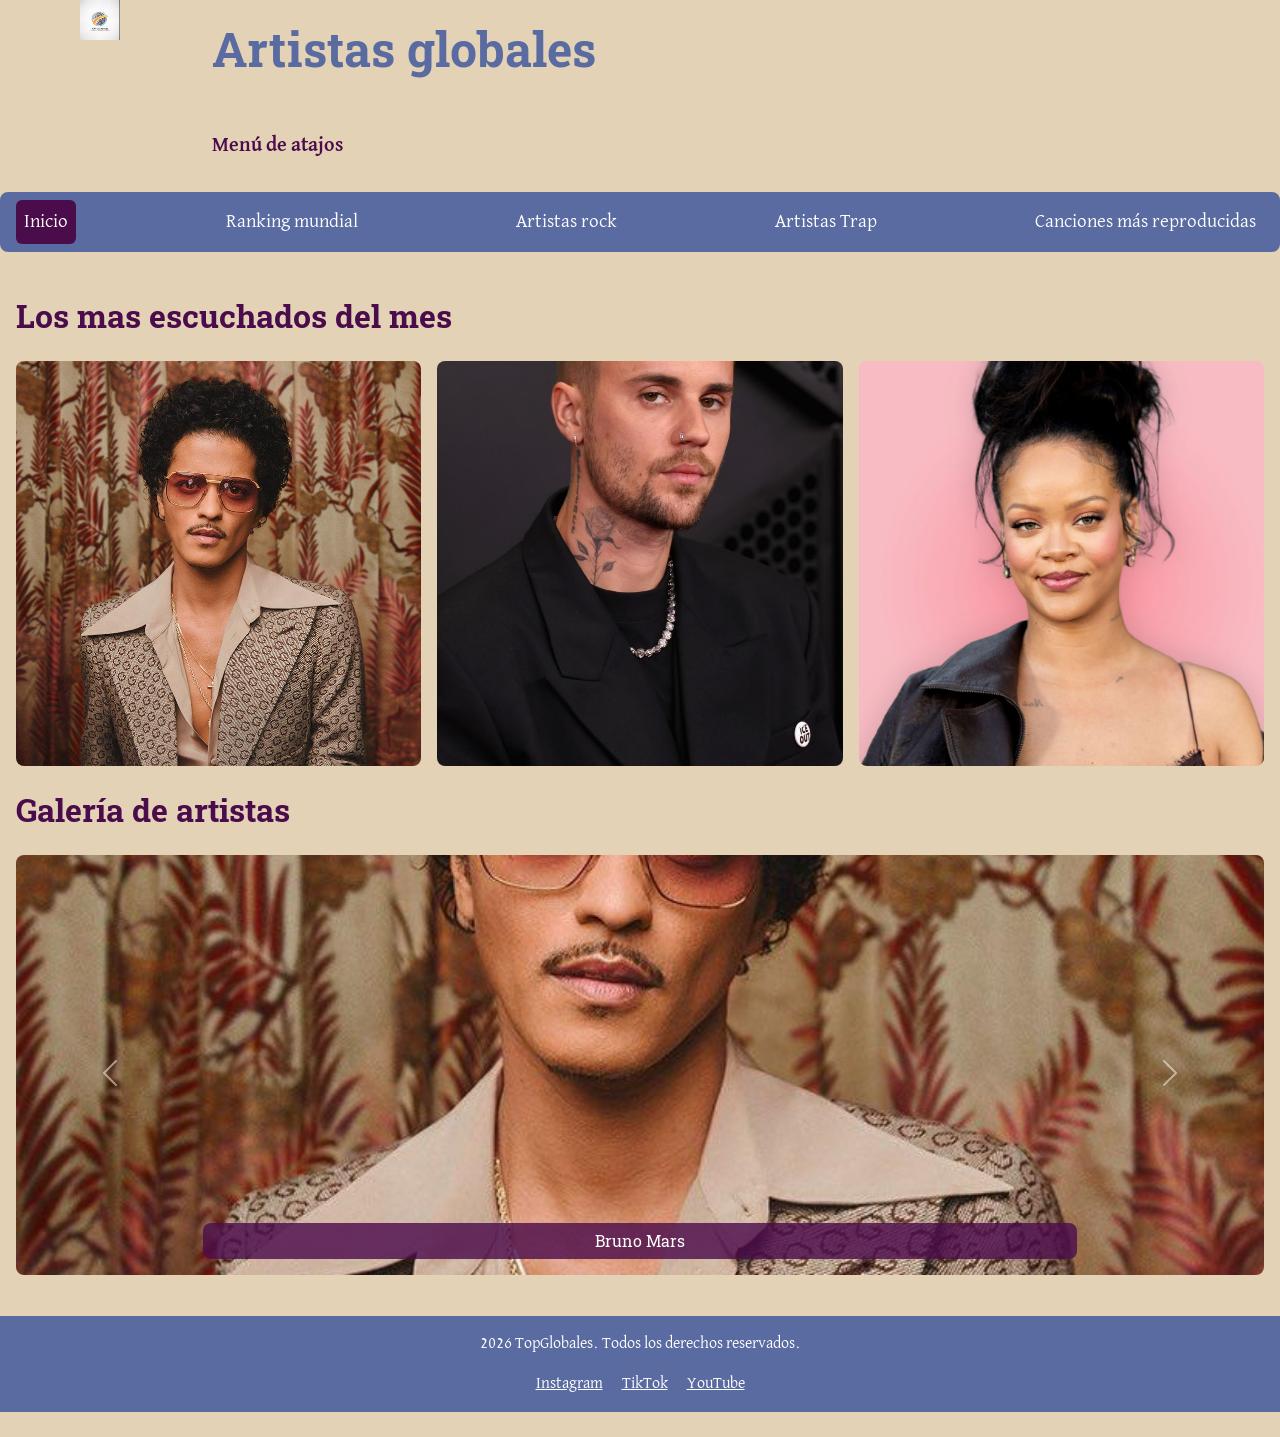
<file: index.html>
<!DOCTYPE html>
<html lang="es">
<head>
    <meta charset="UTF-8">
    <meta name="viewport" content="width=device-width, initial-scale=1.0">
    <title>Artistas Mundiales</title>
    <link href="https://cdn.jsdelivr.net/npm/bootstrap@5.3.3/dist/css/bootstrap.min.css" rel="stylesheet">
    <link rel="stylesheet" href="./styles/styles.css">
</head>
<body class="body">
    <header class="header">
        <section class="seccionhead">
            <img src="assets/toplo.png" alt="Logo de los Top globales" class="logo">
            <h1 class="titulouno">Artistas globales</h1>
            <p class="subtitulouno">Menú de atajos</p>
            <nav class="navbar navbar-expand-lg menu" data-bs-theme="dark">
                <button class="navbar-toggler" type="button"
                        data-bs-toggle="collapse" data-bs-target="#menuPrincipal"
                        aria-controls="menuPrincipal" aria-expanded="false"
                        aria-label="Abrir menú">
                    <span class="navbar-toggler-icon"></span>
                </button>
                <ul class="navbar-nav collapse navbar-collapse justify-content-between" id="menuPrincipal">
            <li class="nav-item"><a class="nav-link active" aria-current="page" href="#">Inicio</a></li>
            <li class="nav-item"><a class="nav-link" href="pages/rankingmundial.html">Ranking mundial</a></li>
            <li class="nav-item"><a class="nav-link" href="pages/rock.html">Artistas rock</a></li>
            <li class="nav-item"><a class="nav-link" href="pages/trap.html">Artistas Trap</a></li>
            <li class="nav-item"><a class="nav-link" href="pages/canciones.html">Canciones más reproducidas</a></li>
                </ul>
            </nav>
        </section>
    </header>
    <main class="main">
        <h2 class="maintitulo">Los mas escuchados del mes</h2>
        <section class="generalimg">
            <img src="assets/Bruno_Mars.jpg" alt="Imagen primer plano de Bruno Mars" class="fotoartista">
            <img src="assets/Justin_Bieber.jpg" alt="Imagen primer plano de Justin Bieber" class="fotoartista">
            <img src="assets/Rihanna.jpg" alt="Imagen primer plano de Rihanna" class="fotoartista">
        </section>
        <section class="galeria">
            <h2 class="maintitulo">Galería de artistas</h2>
            <section id="carruselArtistas" class="carousel slide" data-bs-ride="carousel">
                <section class="carousel-inner">
                    <figure class="carousel-item active">
                        <img src="assets/Bruno_Mars.jpg" class="d-block w-100" alt="Bruno Mars">
                        <figcaption class="carousel-caption">Bruno Mars</figcaption>
                    </figure>
                    <figure class="carousel-item">
                        <img src="assets/Justin_Bieber.jpg" class="d-block w-100" alt="Justin Bieber">
                        <figcaption class="carousel-caption">Justin Bieber</figcaption>
                    </figure>
                    <figure class="carousel-item">
                        <img src="assets/Rihanna.jpg" class="d-block w-100" alt="Rihanna">
                        <figcaption class="carousel-caption">Rihanna</figcaption>
                    </figure>
                </section>
                <button class="carousel-control-prev" type="button" data-bs-target="#carruselArtistas" data-bs-slide="prev">
                    <span class="carousel-control-prev-icon" aria-hidden="true"></span>
                    <span class="visually-hidden">Anterior</span>
                </button>
                <button class="carousel-control-next" type="button" data-bs-target="#carruselArtistas" data-bs-slide="next">
                    <span class="carousel-control-next-icon" aria-hidden="true"></span>
                    <span class="visually-hidden">Siguiente</span>
                </button>
            </section>
        </section>
    </main>
    <footer class="footer">
        <p class="footer_subtitulo">2026 TopGlobales. Todos los derechos reservados.</p>
        <a href="https://www.instagram.com/topglobales/" target="_blank">Instagram</a>
        <a href="https://www.tiktok.com/@topglobales" target="_blank">TikTok</a>
        <a href="https://www.youtube.com/@topglobales" target="_blank">YouTube</a>
    </footer>
    <script src="https://cdn.jsdelivr.net/npm/bootstrap@5.3.3/dist/js/bootstrap.bundle.min.js"></script>
</body>
</html>
</file>
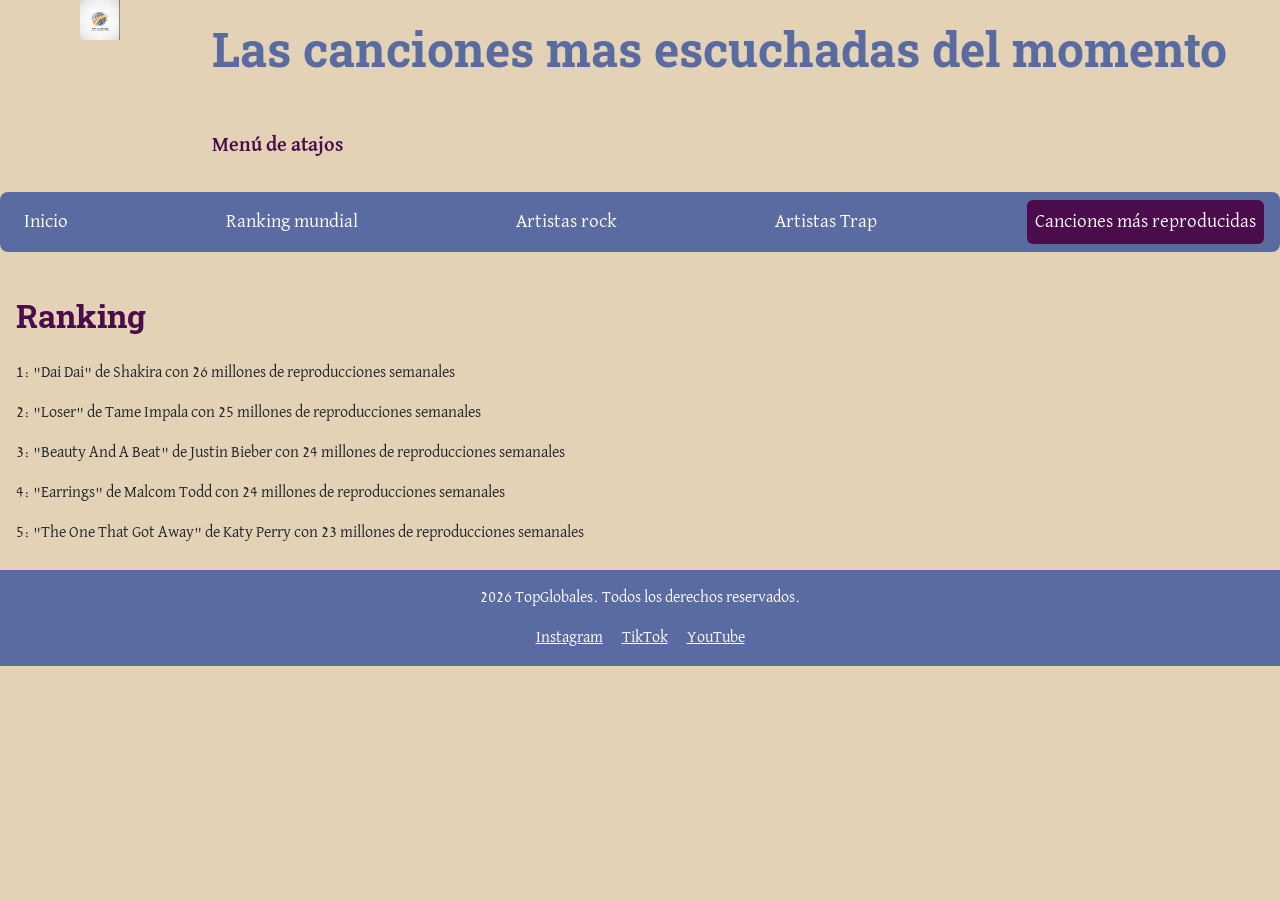
<file: pages/canciones.html>
<!DOCTYPE html>
<html lang="es">
<head>
    <meta charset="UTF-8">
    <meta name="viewport" content="width=device-width, initial-scale=1.0">
    <title>Artistas Mundiales</title>
    <link href="https://cdn.jsdelivr.net/npm/bootstrap@5.3.3/dist/css/bootstrap.min.css" rel="stylesheet">
    <link rel="stylesheet" href="../styles/styles.css">
</head>
<body class="body">
    <header class="header">
        <section class="seccionhead">
            <img src="../assets/toplo.png" alt="Logo de los Top globales" class="logo">
            <h1 class="titulouno">Las canciones mas escuchadas del momento</h1>
            <p class="subtitulouno">Menú de atajos</p>
            <nav class="navbar navbar-expand-lg menu" data-bs-theme="dark">
                <button class="navbar-toggler" type="button"
                        data-bs-toggle="collapse" data-bs-target="#menuPrincipal"
                        aria-controls="menuPrincipal" aria-expanded="false"
                        aria-label="Abrir menú">
                    <span class="navbar-toggler-icon"></span>
                </button>
                <ul class="navbar-nav collapse navbar-collapse justify-content-between" id="menuPrincipal">
            <li class="nav-item"><a class="nav-link" href="../index.html">Inicio</a></li>
            <li class="nav-item"><a class="nav-link" href="rankingmundial.html">Ranking mundial</a></li>
            <li class="nav-item"><a class="nav-link" href="rock.html">Artistas rock</a></li>
            <li class="nav-item"><a class="nav-link" href="trap.html">Artistas Trap</a></li>
            <li class="nav-item"><a class="nav-link active" aria-current="page" href="#">Canciones más reproducidas</a></li>
                </ul>
            </nav>
        </section>
    </header>
    <main class="main">
        <section>
            <h2 class="maintitulo">Ranking</h2>
            <p>1: "Dai Dai" de Shakira con 26 millones de reproducciones semanales</p>
            <p>2: "Loser" de Tame Impala con 25 millones de reproducciones semanales</p>
            <p>3: "Beauty And A Beat" de Justin Bieber con 24 millones de reproducciones semanales</p>
            <p>4: "Earrings" de Malcom Todd con 24 millones de reproducciones semanales</p>
            <p>5: "The One That Got Away" de Katy Perry con 23 millones de reproducciones semanales</p>
        </section>
    </main>
    <footer class="footer">
        <p class="footer_subtitulo">2026 TopGlobales. Todos los derechos reservados.</p>
        <a href="https://www.instagram.com/topglobales/" target="_blank">Instagram</a>
        <a href="https://www.tiktok.com/@topglobales" target="_blank">TikTok</a>
        <a href="https://www.youtube.com/@topglobales" target="_blank">YouTube</a>
    </footer>
    <script src="https://cdn.jsdelivr.net/npm/bootstrap@5.3.3/dist/js/bootstrap.bundle.min.js"></script>
</body>
</html>
</file>
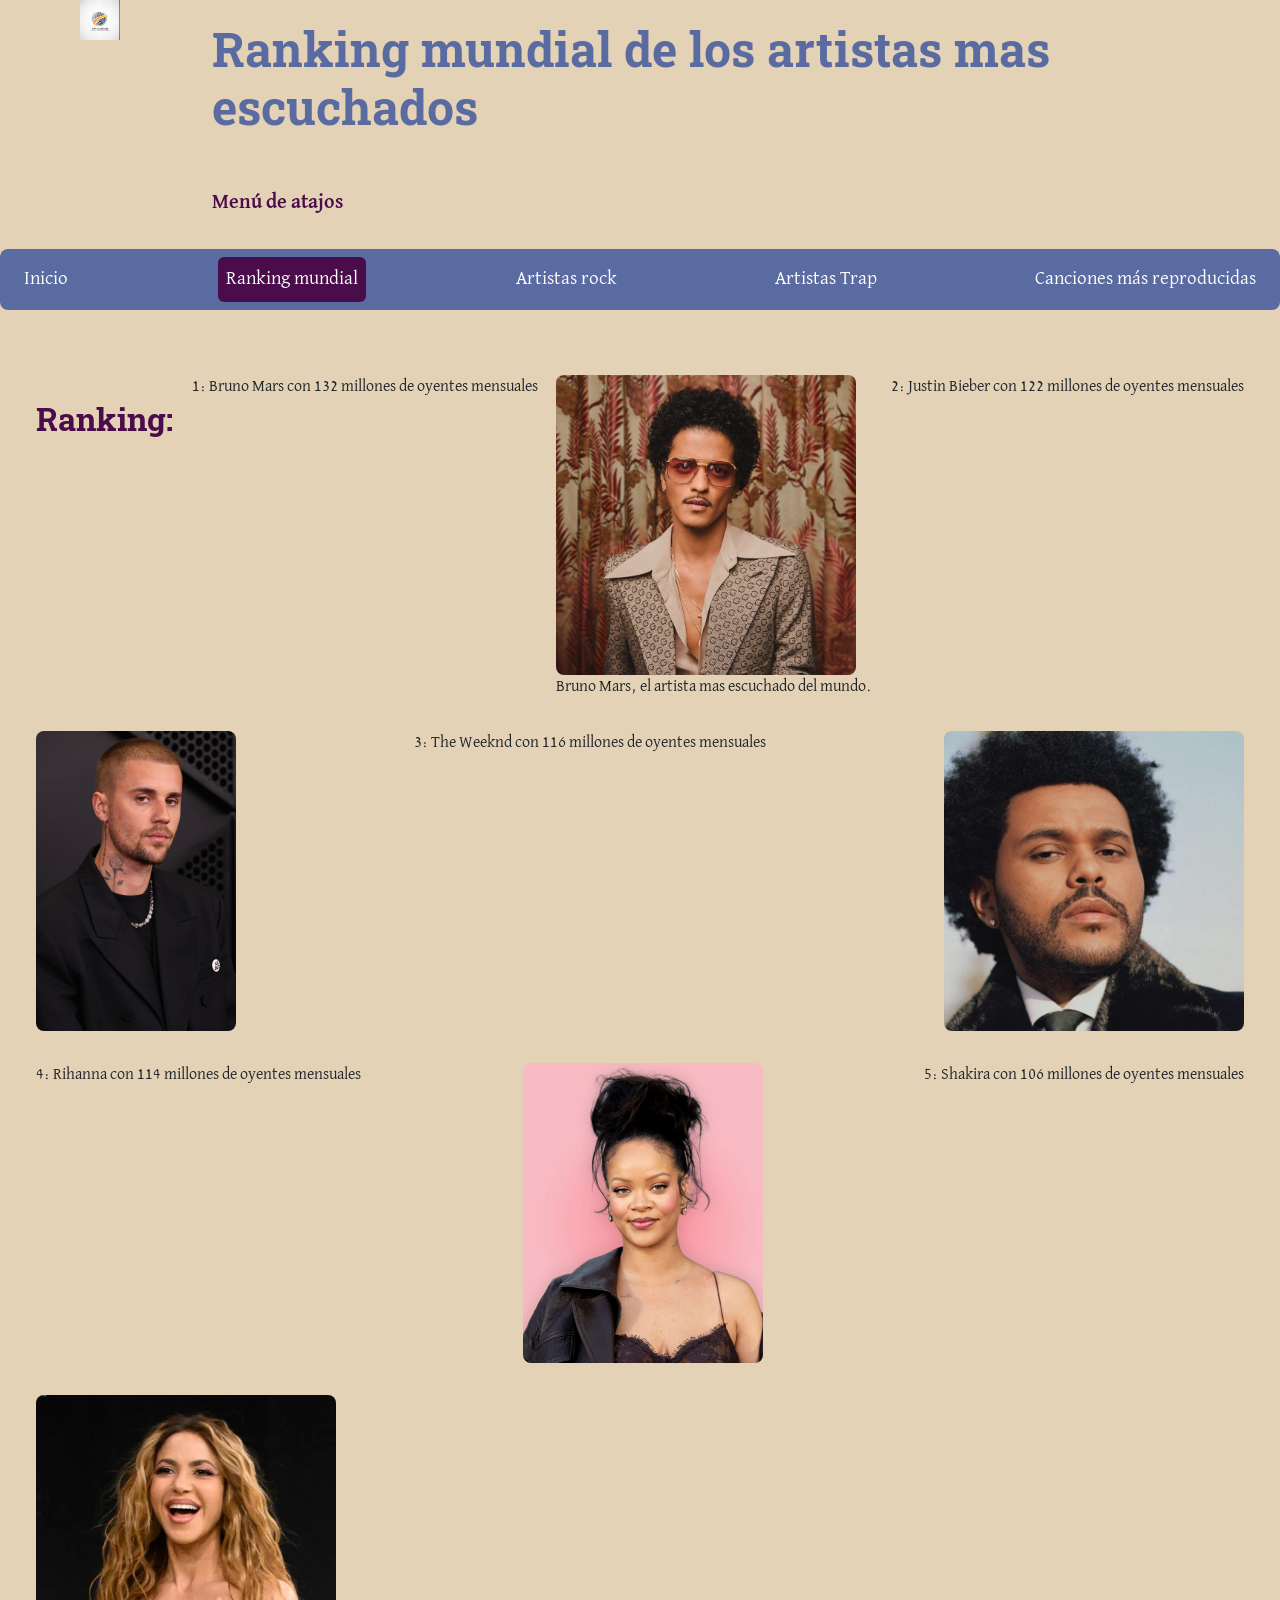
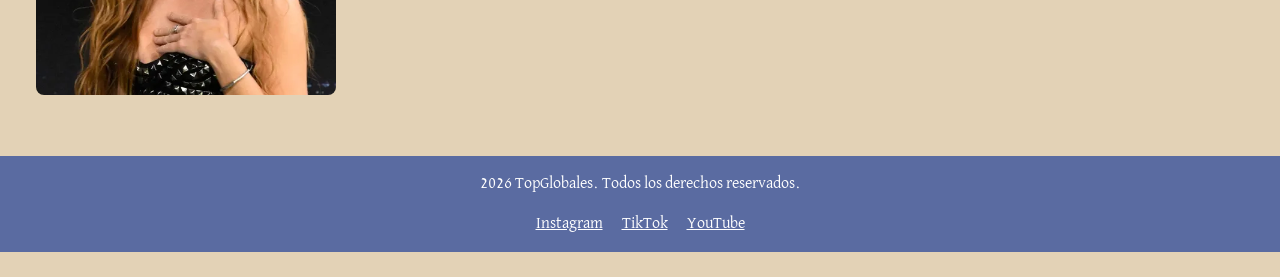
<file: pages/rankingmundial.html>
<!DOCTYPE html>
<html lang="es">
<head>
    <meta charset="UTF-8">
    <meta name="viewport" content="width=device-width, initial-scale=1.0">
    <title>Artistas Mundiales</title>
    <link href="https://cdn.jsdelivr.net/npm/bootstrap@5.3.3/dist/css/bootstrap.min.css" rel="stylesheet">
    <link rel="stylesheet" href="../styles/styles.css">
</head>
<body class="body">
    <header class="header">
        <section class="seccionhead">
            <img src="../assets/toplo.png" alt="Logo de los Top globales" class="logo">
            <h1 class="titulouno">Ranking mundial de los artistas mas escuchados</h1>
            <p class="subtitulouno">Menú de atajos</p>
            <nav class="navbar navbar-expand-lg menu" data-bs-theme="dark">
                <button class="navbar-toggler" type="button"
                        data-bs-toggle="collapse" data-bs-target="#menuPrincipal"
                        aria-controls="menuPrincipal" aria-expanded="false"
                        aria-label="Abrir menú">
                    <span class="navbar-toggler-icon"></span>
                </button>
                <ul class="navbar-nav collapse navbar-collapse justify-content-between" id="menuPrincipal">
            <li class="nav-item"><a class="nav-link" href="../index.html">Inicio</a></li>
            <li class="nav-item"><a class="nav-link active" aria-current="page" href="#">Ranking mundial</a></li>
            <li class="nav-item"><a class="nav-link" href="rock.html">Artistas rock</a></li>
            <li class="nav-item"><a class="nav-link" href="trap.html">Artistas Trap</a></li>
            <li class="nav-item"><a class="nav-link" href="canciones.html">Canciones más reproducidas</a></li>
                </ul>
            </nav>
        </section>
    </header>
    <main class="main">
        <section class="mundialimg">
            <h2 class="maintitulo">Ranking:</h2>
            <p>1: Bruno Mars con 132 millones de oyentes mensuales</p>
            <figure>
                <img src="../assets/Bruno_Mars.jpg" alt="Imagen de Bruno Mars" class="artistamun">
                <figcaption>Bruno Mars, el artista mas escuchado del mundo.</figcaption>
            </figure>
            <p>2: Justin Bieber con 122 millones de oyentes mensuales</p>
            <figure><img src="../assets/Justin_Bieber.jpg" alt="Imagen de Justin Bieber" class="artistamun"></figure>
            <p>3: The Weeknd con 116 millones de oyentes mensuales</p>
            <figure><img src="../assets/Theweeknd.jpg" alt="Imagen de The Weeknd" class="artistamun"></figure>
            <p>4: Rihanna con 114 millones de oyentes mensuales</p>
            <figure><img src="../assets/Rihanna.jpg" alt="Imagen de Rihanna" class="artistamun"></figure>
            <p>5: Shakira con 106 millones de oyentes mensuales</p>
            <figure><img src="../assets/shakira.webp" alt="Imagen de Shakira" class="artistamun"></figure>
        </section>
    </main>
    <footer class="footer">
        <p class="footer_subtitulo">2026 TopGlobales. Todos los derechos reservados.</p>
        <a href="https://www.instagram.com/topglobales/" target="_blank">Instagram</a>
        <a href="https://www.tiktok.com/@topglobales" target="_blank">TikTok</a>
        <a href="https://www.youtube.com/@topglobales" target="_blank">YouTube</a>
    </footer>
    <script src="https://cdn.jsdelivr.net/npm/bootstrap@5.3.3/dist/js/bootstrap.bundle.min.js"></script>
</body>
</html>
</file>
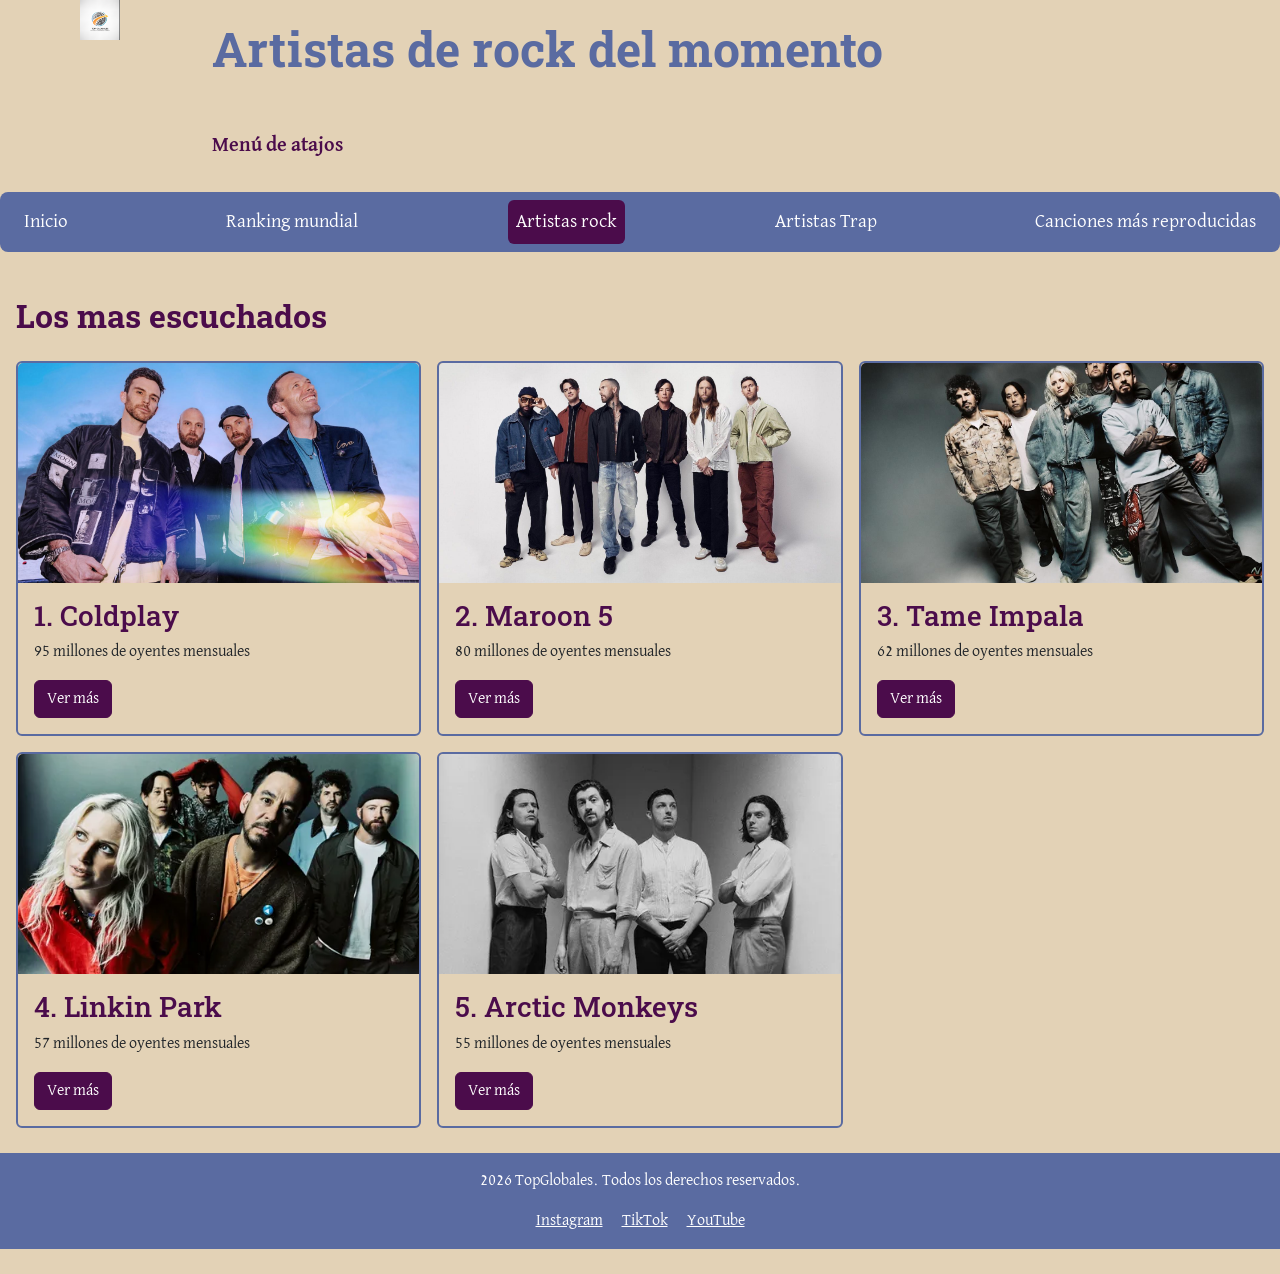
<file: pages/rock.html>
<!DOCTYPE html>
<html lang="es">
<head>
    <meta charset="UTF-8">
    <meta name="viewport" content="width=device-width, initial-scale=1.0">
    <title>Artistas Mundiales</title>
    <link href="https://cdn.jsdelivr.net/npm/bootstrap@5.3.3/dist/css/bootstrap.min.css" rel="stylesheet">
    <link rel="stylesheet" href="../styles/styles.css">
</head>
<body class="body">
    <header class="header">
        <section class="seccionhead">
            <img src="../assets/toplo.png" alt="Logo de los Top globales" class="logo">
            <h1 class="titulouno">Artistas de rock del momento</h1>
            <p class="subtitulouno">Menú de atajos</p>
            <nav class="navbar navbar-expand-lg menu" data-bs-theme="dark">
                <button class="navbar-toggler" type="button"
                        data-bs-toggle="collapse" data-bs-target="#menuPrincipal"
                        aria-controls="menuPrincipal" aria-expanded="false"
                        aria-label="Abrir menú">
                    <span class="navbar-toggler-icon"></span>
                </button>
                <ul class="navbar-nav collapse navbar-collapse justify-content-between" id="menuPrincipal">
            <li class="nav-item"><a class="nav-link" href="../index.html">Inicio</a></li>
            <li class="nav-item"><a class="nav-link" href="rankingmundial.html">Ranking mundial</a></li>
            <li class="nav-item"><a class="nav-link active" aria-current="page" href="#">Artistas rock</a></li>
            <li class="nav-item"><a class="nav-link" href="trap.html">Artistas Trap</a></li>
            <li class="nav-item"><a class="nav-link" href="canciones.html">Canciones más reproducidas</a></li>
                </ul>
            </nav>
        </section>
    </header>
    <main class="main">
        <h2 class="maintitulo">Los mas escuchados</h2>
        <section class="rockimg">
            <article class="card tarjeta">
                <img src="../assets/coldplay.jpg" alt="Imagen de la banda Coldplay" class="card-img-top artistarock">
                <section class="card-body">
                    <h3 class="card-title">1. Coldplay</h3>
                    <p class="card-text">95 millones de oyentes mensuales</p>
                    <button type="button" class="btn boton" data-bs-toggle="modal" data-bs-target="#modalRock1">Ver más</button>
                </section>
            </article>
            <article class="card tarjeta">
                <img src="../assets/maroon5.jpg" alt="Imagen de Maroon 5" class="card-img-top artistarock">
                <section class="card-body">
                    <h3 class="card-title">2. Maroon 5</h3>
                    <p class="card-text">80 millones de oyentes mensuales</p>
                    <button type="button" class="btn boton" data-bs-toggle="modal" data-bs-target="#modalRock2">Ver más</button>
                </section>
            </article>
            <article class="card tarjeta">
                <img src="../assets/tameimpala.jpg" alt="Imagen de Tame Impala" class="card-img-top artistarock">
                <section class="card-body">
                    <h3 class="card-title">3. Tame Impala</h3>
                    <p class="card-text">62 millones de oyentes mensuales</p>
                    <button type="button" class="btn boton" data-bs-toggle="modal" data-bs-target="#modalRock3">Ver más</button>
                </section>
            </article>
            <article class="card tarjeta">
                <img src="../assets/linkinpark.webp" alt="Imagen de Linkin Park" class="card-img-top artistarock">
                <section class="card-body">
                    <h3 class="card-title">4. Linkin Park</h3>
                    <p class="card-text">57 millones de oyentes mensuales</p>
                    <button type="button" class="btn boton" data-bs-toggle="modal" data-bs-target="#modalRock4">Ver más</button>
                </section>
            </article>
            <article class="card tarjeta">
                <img src="../assets/artickmonkey.webp" alt="Imagen de Arctic Monkeys" class="card-img-top artistarock">
                <section class="card-body">
                    <h3 class="card-title">5. Arctic Monkeys</h3>
                    <p class="card-text">55 millones de oyentes mensuales</p>
                    <button type="button" class="btn boton" data-bs-toggle="modal" data-bs-target="#modalRock5">Ver más</button>
                </section>
            </article>
        </section>
        <section class="modal fade" id="modalRock1" tabindex="-1" aria-labelledby="tituloRock1" aria-hidden="true">
            <article class="modal-dialog modal-dialog-centered">
                <section class="modal-content">
                    <header class="modal-header">
                        <h4 class="modal-title" id="tituloRock1">Coldplay</h4>
                        <button type="button" class="btn-close" data-bs-dismiss="modal" aria-label="Cerrar"></button>
                    </header>
                    <section class="modal-body">
                        <p>Origen: Londres, Reino Unido</p>
                        <p>Género: Pop rock y rock alternativo</p>
                        <p>Canción conocida: Yellow</p>
                        <p>Oyentes mensuales: 95 millones</p>
                    </section>
                    <footer class="modal-footer">
                        <button type="button" class="btn boton" data-bs-dismiss="modal">Cerrar</button>
                    </footer>
                </section>
            </article>
        </section>
        <section class="modal fade" id="modalRock2" tabindex="-1" aria-labelledby="tituloRock2" aria-hidden="true">
            <article class="modal-dialog modal-dialog-centered">
                <section class="modal-content">
                    <header class="modal-header">
                        <h4 class="modal-title" id="tituloRock2">Maroon 5</h4>
                        <button type="button" class="btn-close" data-bs-dismiss="modal" aria-label="Cerrar"></button>
                    </header>
                    <section class="modal-body">
                        <p>Origen: Los Ángeles, Estados Unidos</p>
                        <p>Género: Pop rock</p>
                        <p>Canción conocida: Moves Like Jagger</p>
                        <p>Oyentes mensuales: 80 millones</p>
                    </section>
                    <footer class="modal-footer">
                        <button type="button" class="btn boton" data-bs-dismiss="modal">Cerrar</button>
                    </footer>
                </section>
            </article>
        </section>
        <section class="modal fade" id="modalRock3" tabindex="-1" aria-labelledby="tituloRock3" aria-hidden="true">
            <article class="modal-dialog modal-dialog-centered">
                <section class="modal-content">
                    <header class="modal-header">
                        <h4 class="modal-title" id="tituloRock3">Tame Impala</h4>
                        <button type="button" class="btn-close" data-bs-dismiss="modal" aria-label="Cerrar"></button>
                    </header>
                    <section class="modal-body">
                        <p>Origen: Perth, Australia</p>
                        <p>Género: Rock psicodélico</p>
                        <p>Canción conocida: The Less I Know the Better</p>
                        <p>Oyentes mensuales: 62 millones</p>
                    </section>
                    <footer class="modal-footer">
                        <button type="button" class="btn boton" data-bs-dismiss="modal">Cerrar</button>
                    </footer>
                </section>
            </article>
        </section>
        <section class="modal fade" id="modalRock4" tabindex="-1" aria-labelledby="tituloRock4" aria-hidden="true">
            <article class="modal-dialog modal-dialog-centered">
                <section class="modal-content">
                    <header class="modal-header">
                        <h4 class="modal-title" id="tituloRock4">Linkin Park</h4>
                        <button type="button" class="btn-close" data-bs-dismiss="modal" aria-label="Cerrar"></button>
                    </header>
                    <section class="modal-body">
                        <p>Origen: Agoura Hills, California, Estados Unidos</p>
                        <p>Género: Rock alternativo y nu metal</p>
                        <p>Canción conocida: In the End</p>
                        <p>Oyentes mensuales: 57 millones</p>
                    </section>
                    <footer class="modal-footer">
                        <button type="button" class="btn boton" data-bs-dismiss="modal">Cerrar</button>
                    </footer>
                </section>
            </article>
        </section>
        <section class="modal fade" id="modalRock5" tabindex="-1" aria-labelledby="tituloRock5" aria-hidden="true">
            <article class="modal-dialog modal-dialog-centered">
                <section class="modal-content">
                    <header class="modal-header">
                        <h4 class="modal-title" id="tituloRock5">Arctic Monkeys</h4>
                        <button type="button" class="btn-close" data-bs-dismiss="modal" aria-label="Cerrar"></button>
                    </header>
                    <section class="modal-body">
                        <p>Origen: Sheffield, Inglaterra</p>
                        <p>Género: Indie rock</p>
                        <p>Canción conocida: Do I Wanna Know?</p>
                        <p>Oyentes mensuales: 55 millones</p>
                    </section>
                    <footer class="modal-footer">
                        <button type="button" class="btn boton" data-bs-dismiss="modal">Cerrar</button>
                    </footer>
                </section>
            </article>
        </section>
    </main>
    <footer class="footer">
        <p class="footer_subtitulo">2026 TopGlobales. Todos los derechos reservados.</p>
        <a href="https://www.instagram.com/topglobales/" target="_blank">Instagram</a>
        <a href="https://www.tiktok.com/@topglobales" target="_blank">TikTok</a>
        <a href="https://www.youtube.com/@topglobales" target="_blank">YouTube</a>
    </footer>
    <script src="https://cdn.jsdelivr.net/npm/bootstrap@5.3.3/dist/js/bootstrap.bundle.min.js"></script>
</body>
</html>
</file>
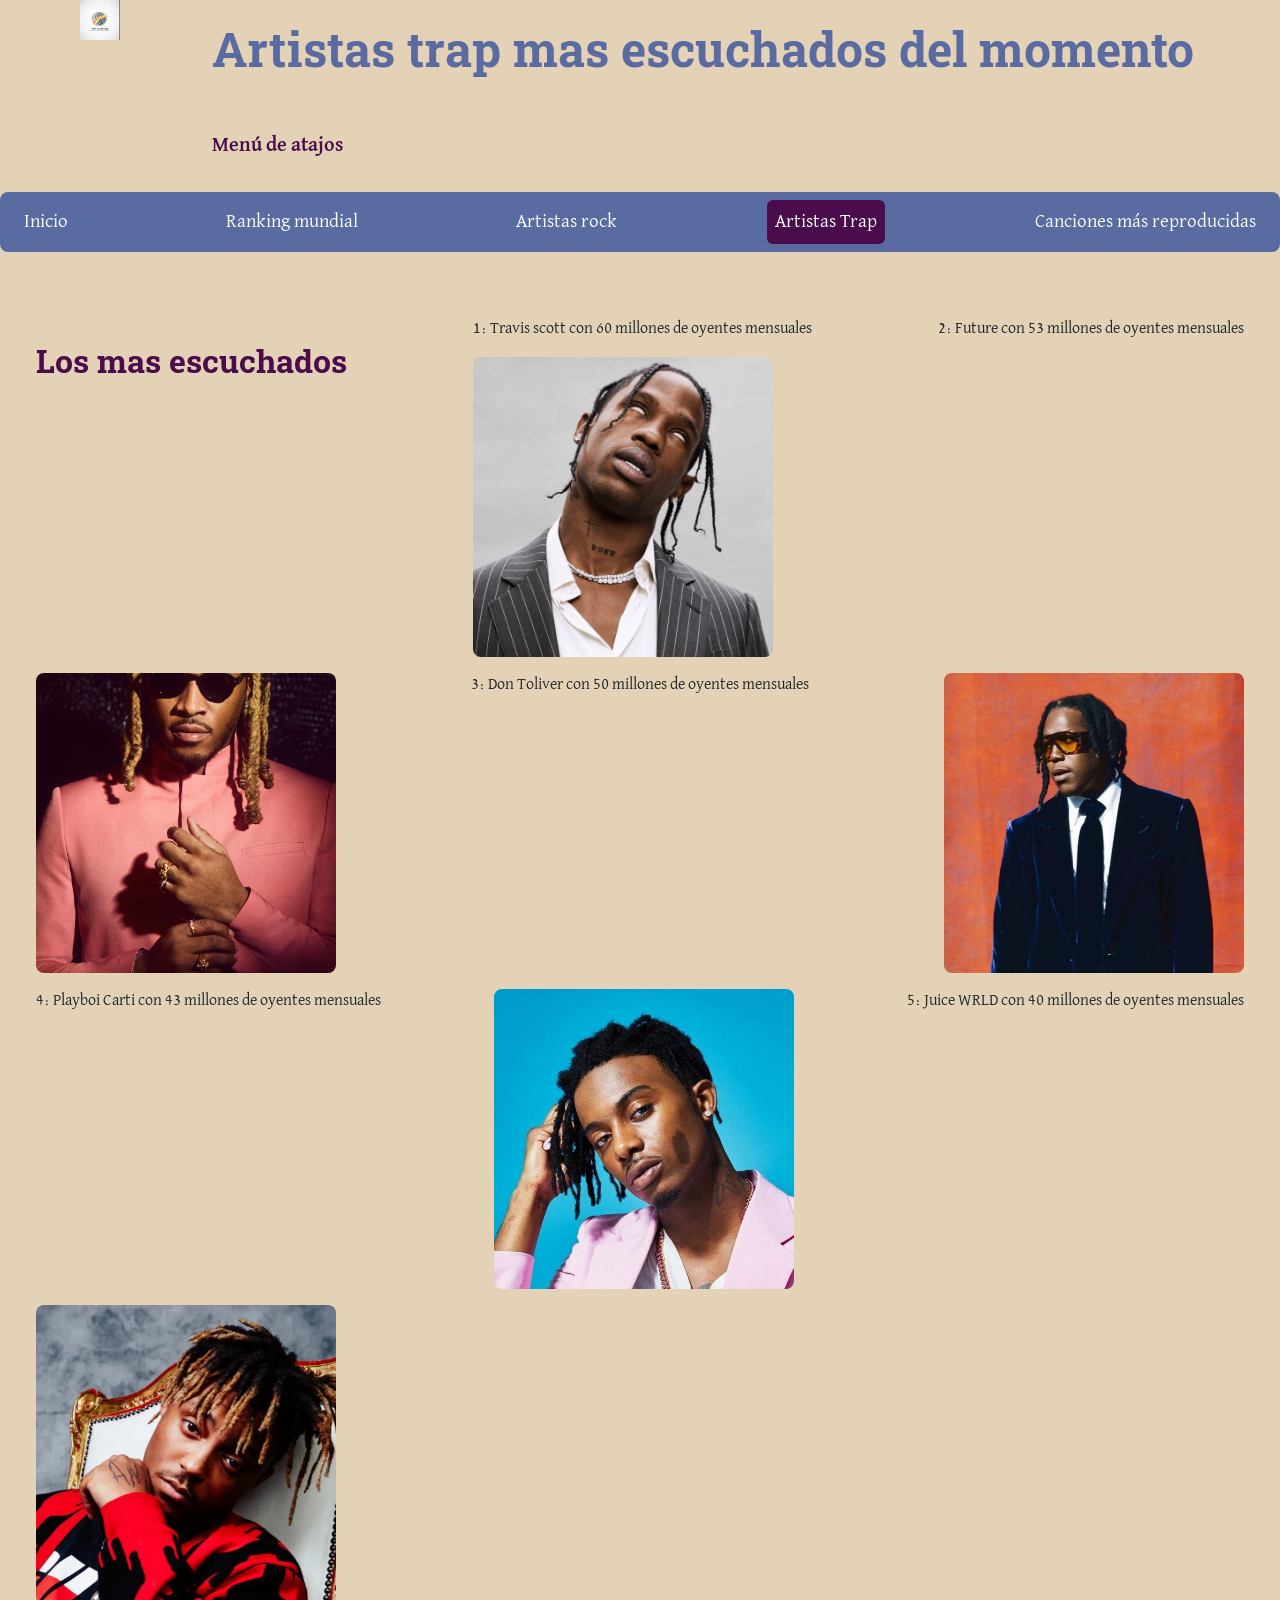
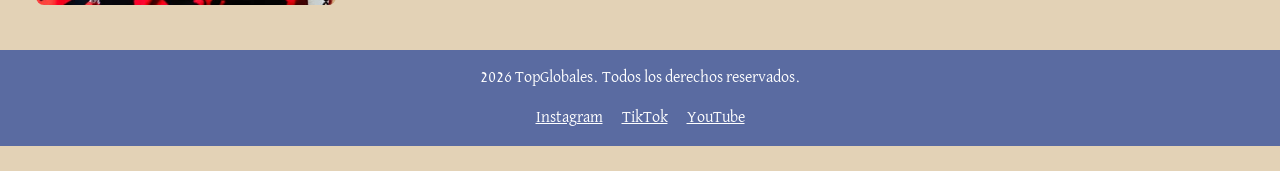
<file: pages/trap.html>
<!DOCTYPE html>
<html lang="es">
<head>
    <meta charset="UTF-8">
    <meta name="viewport" content="width=device-width, initial-scale=1.0">
    <title>Artistas Mundiales</title>
    <link href="https://cdn.jsdelivr.net/npm/bootstrap@5.3.3/dist/css/bootstrap.min.css" rel="stylesheet">
    <link rel="stylesheet" href="../styles/styles.css">
</head>
<body class="body">
    <header class="header">
        <section class="seccionhead">
            <img src="../assets/toplo.png" alt="Logo de los Top globales" class="logo">
            <h1 class="titulouno">Artistas trap mas escuchados del momento</h1>
            <p class="subtitulouno">Menú de atajos</p>
            <nav class="navbar navbar-expand-lg menu" data-bs-theme="dark">
                <button class="navbar-toggler" type="button"
                        data-bs-toggle="collapse" data-bs-target="#menuPrincipal"
                        aria-controls="menuPrincipal" aria-expanded="false"
                        aria-label="Abrir menú">
                    <span class="navbar-toggler-icon"></span>
                </button>
                <ul class="navbar-nav collapse navbar-collapse justify-content-between" id="menuPrincipal">
            <li class="nav-item"><a class="nav-link" href="../index.html">Inicio</a></li>
            <li class="nav-item"><a class="nav-link" href="rankingmundial.html">Ranking mundial</a></li>
            <li class="nav-item"><a class="nav-link" href="rock.html">Artistas rock</a></li>
            <li class="nav-item"><a class="nav-link active" aria-current="page" href="#">Artistas Trap</a></li>
            <li class="nav-item"><a class="nav-link" href="canciones.html">Canciones más reproducidas</a></li>
                </ul>
            </nav>
        </section>
    </header>
    <main class="main">
        <section class="generalimgtrap">
            <h2 class="maintitulo">Los mas escuchados</h2>
            <article>
                <p>1: Travis scott con 60 millones de oyentes mensuales</p>
                <img src="../assets/travis.jpg" alt="Imagen de Travis Scott" class="trapimg">
            </article>
            <p>2: Future con 53 millones de oyentes mensuales</p>
            <img src="../assets/future.jpg" alt="Imagen del artista Future" class="trapimg">
            <p>3: Don Toliver con 50 millones de oyentes mensuales</p>
            <img src="../assets/dontoliver.jpg" alt="Imagen de Don Toliver" class="trapimg">
            <p>4: Playboi Carti con 43 millones de oyentes mensuales</p>
            <img src="../assets/playboicarti.jpg" alt="Imagen de Playboi Carti" class="trapimg">
            <p>5: Juice WRLD con 40 millones de oyentes mensuales</p>
            <img src="../assets/juicewrld.webp" alt="Imagen de Juice WRLD" class="trapimg">
        </section>
    </main>
    <footer class="footer">
        <p class="footer_subtitulo">2026 TopGlobales. Todos los derechos reservados.</p>
        <a href="https://www.instagram.com/topglobales/" target="_blank">Instagram</a>
        <a href="https://www.tiktok.com/@topglobales" target="_blank">TikTok</a>
        <a href="https://www.youtube.com/@topglobales" target="_blank">YouTube</a>
    </footer>
    <script src="https://cdn.jsdelivr.net/npm/bootstrap@5.3.3/dist/js/bootstrap.bundle.min.js"></script>
</body>
</html>
</file>
<file: styles/styles.css>
@import url('https://fonts.googleapis.com/css2?family=David+Libre:wght@400;500;700&family=Roboto+Slab:wght@100..900&display=swap');
 
* {
    margin: 0;
    padding: 0;
    box-sizing: border-box;
}
 
:root {
    --fuente-titulo: 'Roboto Slab', serif;
    --fuente-cuerpo: 'David Libre', serif;
    --color-crema: #E3D2B6;
    --color-azul: #5A6BA1;
    --color-morado: #4b0c4b;
    --color-morado-oscuro: #3a083a;
}
 
body {
    background-color: var(--color-crema);
    font-family: var(--fuente-cuerpo);
}
 
/* header */
.seccionhead {
    display: grid;
    grid-template-columns: 1fr;
    grid-template-areas: "logo" "titulo" "subtitulo" "menu";
    gap: 12px;
    text-align: center;
}
.logo { grid-area: logo; justify-self: center; max-width: 100%; height: 40px; width: auto; }
.titulouno { grid-area: titulo; }
.subtitulouno { grid-area: subtitulo; }
.menu { grid-area: menu; }
 
.titulouno {
    font-family: var(--fuente-titulo);
    color: var(--color-azul);
    font-weight: bold;
    font-size: 3rem;
    margin-top: 20px;
    margin-bottom: 20px;
}
.subtitulouno {
    font-family: var(--fuente-cuerpo);
    color: var(--color-morado);
    font-weight: 800;
    font-size: 20px;
    margin-top: 20px;
    margin-bottom: 20px;
}
 
/* navbar de Bootstrap con la paleta del sitio */
.menu {
    background-color: var(--color-azul);
    border-radius: 8px;
    padding: 8px 16px;
    margin-bottom: 20px;
}
.menu .nav-link {
    color: #FFFFFF;
    font-family: var(--fuente-cuerpo);
    font-size: 1.2rem;
    border-radius: 6px;
    transition: color 0.3s ease, background-color 0.3s ease;
}
.menu .nav-link:hover {
    color: #FFFFFF;
    background-color: var(--color-morado);
}
.menu .nav-link:focus {
    color: #FFFFFF;
    outline: 3px solid var(--color-crema);
    outline-offset: 2px;
}
.menu .nav-link:active {
    color: #FFFFFF;
    background-color: var(--color-morado-oscuro);
}
.menu .nav-link.active {
    color: #FFFFFF;
    background-color: var(--color-morado);
}
 
/* main */
.main {
    margin-top: 25px;
    margin-bottom: 25px;
    padding: 0 16px;
}
img {
    max-width: 100%;
    height: auto;
    display: block;
}
.maintitulo {
    font-family: var(--fuente-titulo);
    color: var(--color-morado);
    font-weight: bold;
    margin-top: 25px;
    margin-bottom: 25px;
}
 
/* index: fotos en grid */
.generalimg {
    display: grid;
    grid-template-columns: 1fr;
    gap: 16px;
}
.fotoartista {
    width: 100%;
    aspect-ratio: 1 / 1;
    object-fit: cover;
    border-radius: 8px;
    transition: transform 0.3s ease, box-shadow 0.3s ease;
}
.fotoartista:hover {
    transform: scale(1.03);
    box-shadow: 0 6px 16px rgba(0, 0, 0, 0.3);
}
.fotoartista:active {
    transform: scale(0.98);
}
 
/* index: carousel de Bootstrap */
.galeria .carousel-item img {
    height: 260px;
    object-fit: cover;
    border-radius: 8px;
}
.galeria .carousel-caption {
    background-color: rgba(75, 12, 75, 0.8);
    color: #FFFFFF;
    font-family: var(--fuente-titulo);
    border-radius: 8px;
    padding: 6px 12px;
    bottom: 1rem;
}
.galeria .carousel-control-prev,
.galeria .carousel-control-next {
    transition: opacity 0.3s ease, background-color 0.3s ease;
}
.galeria .carousel-control-prev:hover,
.galeria .carousel-control-next:hover {
    opacity: 1;
    background-color: rgba(75, 12, 75, 0.35);
}
.galeria .carousel-control-prev:focus,
.galeria .carousel-control-next:focus {
    opacity: 1;
    outline: 3px solid var(--color-crema);
    outline-offset: -3px;
}
.galeria .carousel-control-prev:active,
.galeria .carousel-control-next:active {
    background-color: rgba(75, 12, 75, 0.6);
}
 
/* rock: cards + modal de Bootstrap */
.rockimg {
    display: grid;
    grid-template-columns: 1fr;
    gap: 16px;
}
.tarjeta {
    background-color: var(--color-crema);
    border: 2px solid var(--color-azul);
    transition: transform 0.3s ease, box-shadow 0.3s ease;
}
.tarjeta:hover {
    transform: translateY(-6px);
    box-shadow: 0 8px 18px rgba(0, 0, 0, 0.25);
}
.tarjeta:active {
    transform: translateY(-2px);
}
.tarjeta .card-title {
    font-family: var(--fuente-titulo);
    color: var(--color-morado);
}
.artistarock {
    width: 100%;
    height: 220px;
    object-fit: cover;
}
.boton {
    --bs-btn-color: #FFFFFF;
    --bs-btn-bg: var(--color-morado);
    --bs-btn-border-color: var(--color-morado);
    --bs-btn-hover-color: #FFFFFF;
    --bs-btn-hover-bg: var(--color-azul);
    --bs-btn-hover-border-color: var(--color-azul);
    --bs-btn-active-color: #FFFFFF;
    --bs-btn-active-bg: var(--color-morado-oscuro);
    --bs-btn-active-border-color: var(--color-morado-oscuro);
    font-family: var(--fuente-cuerpo);
    transition: background-color 0.3s ease, border-color 0.3s ease;
}
.boton:focus {
    outline: 3px solid var(--color-azul);
    outline-offset: 2px;
}
.modal-content {
    background-color: var(--color-crema);
    border: 2px solid var(--color-azul);
    font-family: var(--fuente-cuerpo);
}
.modal-header,
.modal-footer {
    border-color: var(--color-azul);
}
.modal-title {
    font-family: var(--fuente-titulo);
    color: var(--color-morado);
}
 
/* trap */
.trapimg {
    width: 100%;
    max-width: 300px;
    height: 300px;
    object-fit: cover;
    border-radius: 8px;
}
.generalimgtrap {
    display: flex;
    flex-direction: row;
    flex-wrap: wrap;
    justify-content: space-between;
    gap: 16px;
    padding: 20px;
}
 
/* ranking mundial */
.artistamun {
    width: 100%;
    max-width: 300px;
    height: 300px;
    object-fit: cover;
    border-radius: 8px;
}
.mundialimg {
    display: flex;
    flex-direction: row;
    flex-wrap: wrap;
    justify-content: space-between;
    gap: 16px;
    padding: 20px;
}
 
/* footer */
.footer {
    background-color: var(--color-azul);
    color: #FFFFFF;
    margin-top: 25px;
    margin-bottom: 25px;
    padding: 16px;
    text-align: center;
}
.footer a {
    color: #FFFFFF;
    margin: 0 8px;
    transition: color 0.3s ease;
}
.footer a:hover {
    color: var(--color-crema);
    text-decoration: underline;
}
.footer a:focus {
    outline: 3px solid var(--color-crema);
    outline-offset: 2px;
}
.footer a:active {
    color: var(--color-morado);
}
 
/* desktop: va al final para poder pisar los estilos base */
@media (min-width: 1024px) {
    .seccionhead {
        grid-template-columns: 200px 1fr;
        grid-template-areas: "logo titulo" "logo subtitulo" "menu menu";
        text-align: left;
    }
    .generalimg {
        grid-template-columns: repeat(3, 1fr);
    }
    .galeria .carousel-item img {
        height: 420px;
    }
    .rockimg {
        grid-template-columns: repeat(3, 1fr);
    }
}
</file>
